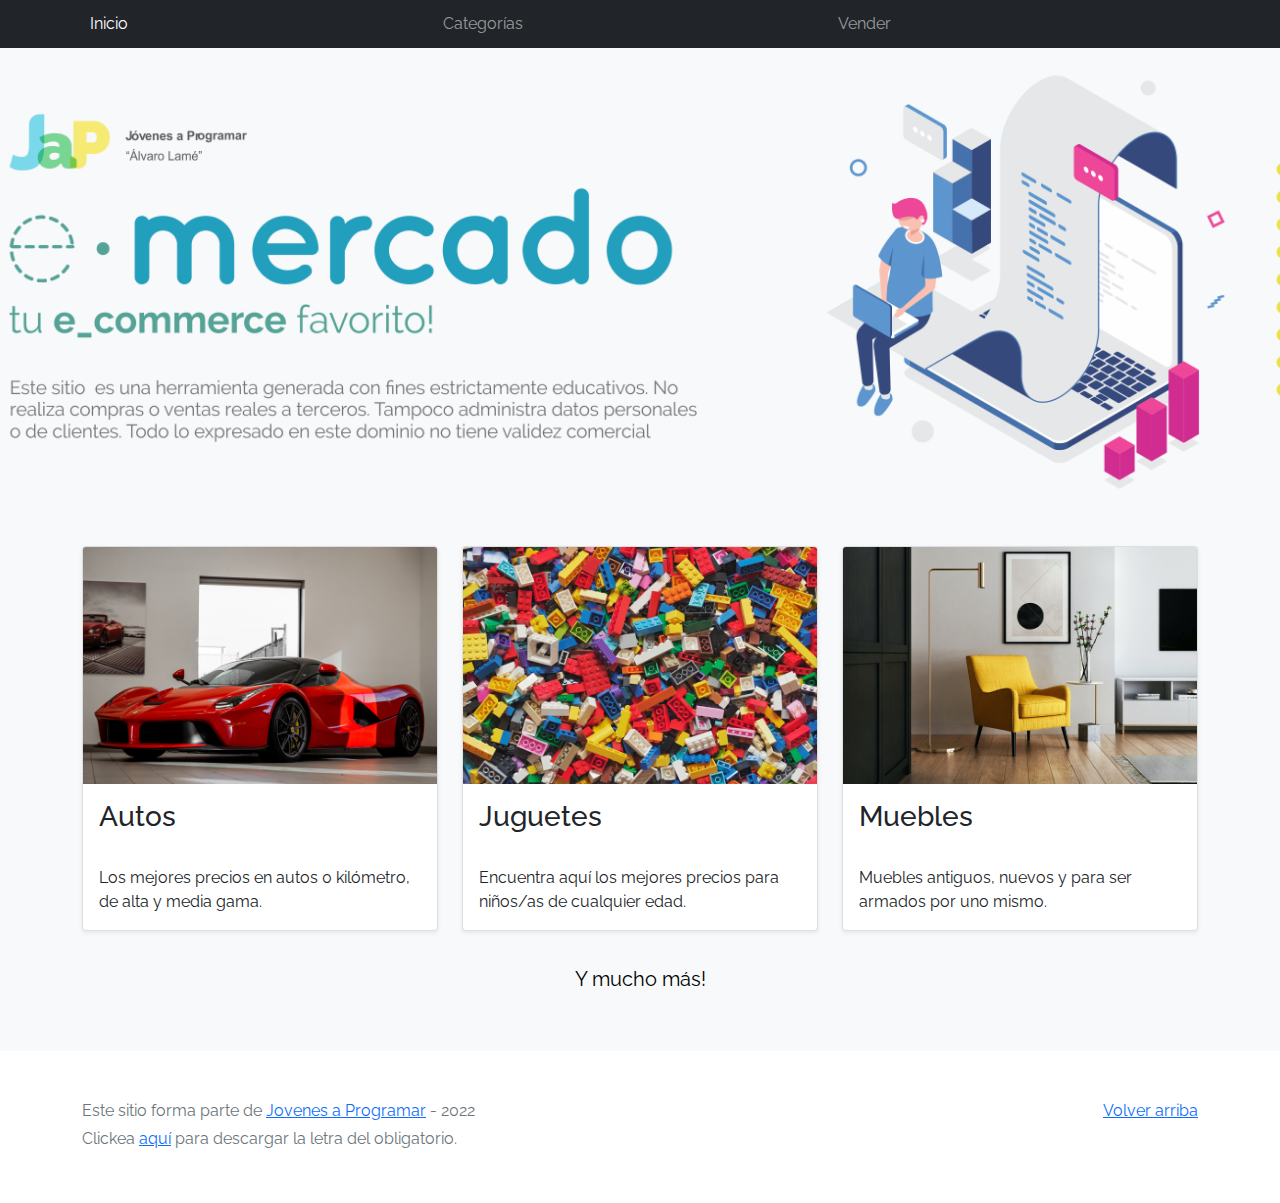
<file: index.html>
<!DOCTYPE html>
<html lang="es">

<head>
  <meta http-equiv="Content-Type" content="text/html; charset=UTF-8">
  <meta name="viewport" content="width=device-width, initial-scale=1, shrink-to-fit=no">
  <title>eMercado - Todo lo que busques está aquí</title>

  <link href="https://fonts.googleapis.com/css?family=Raleway:300,300i,400,400i,700,700i,900,900i" rel="stylesheet">
  <link href="css/bootstrap.min.css" rel="stylesheet">
  <link href="css/styles.css" rel="stylesheet">
</head>

<body>
  <nav class="navbar navbar-expand-lg navbar-dark bg-dark p-1">
    <div class="container">
      <button class="navbar-toggler" type="button" data-bs-toggle="collapse" data-bs-target="#navbarNav"
        aria-controls="navbarNav" aria-expanded="false" aria-label="Toggle navigation">
        <span class="navbar-toggler-icon"></span>
      </button>
      <div class="collapse navbar-collapse" id="navbarNav">
        <ul class="navbar-nav w-100 justify-content-between">
          <li class="nav-item">
            <a class="nav-link active" href="index.html">Inicio</a>
          </li>
          <li class="nav-item">
            <a class="nav-link" href="categories.html">Categorías</a>
          </li>
          <li class="nav-item">
            <a class="nav-link" href="sell.html">Vender</a>
          </li>
          <li class="nav-item">
          </li>
        </ul>
      </div>
    </div>
  </nav>
  <main>
    <div class="jumbotron text-center"></div>
    <div class="album py-5 bg-light">
      <div class="container">
        <div class="row">
          <div class="col-md-4">
            <div class="card mb-4 shadow-sm custom-card cursor-active" id="autos">
              <img class="bd-placeholder-img card-img-top" src="img/cars_index.jpg"
                alt="Imgagen representativa de la categoría 'Autos'">
              <h3 class="m-3">Autos</h3>
              <div class="card-body">
                <p class="card-text">Los mejores precios en autos 0 kilómetro, de alta y media gama.</p>
              </div>
            </div>
          </div>
          <div class="col-md-4">
            <div class="card mb-4 shadow-sm custom-card cursor-active" id="juguetes">
              <img class="bd-placeholder-img card-img-top" src="img/toys_index.jpg"
                alt="Imgagen representativa de la categoría 'Juguetes'">
              <h3 class="m-3">Juguetes</h3>
              <div class="card-body">
                <p class="card-text">Encuentra aquí los mejores precios para niños/as de cualquier edad.</p>
              </div>
            </div>
          </div>
          <div class="col-md-4">
            <div class="card mb-4 shadow-sm custom-card cursor-active" id="muebles">
              <img class="bd-placeholder-img card-img-top" src="img/furniture_index.jpg"
                alt="Imgagen representativa de la categoría 'Muebles'">
              <h3 class="m-3">Muebles</h3>
              <div class="card-body">
                <p class="card-text">Muebles antiguos, nuevos y para ser armados por uno mismo.</p>
              </div>
            </div>
          </div>
        </div>
        <div class="row">
          <a class="btn btn-light btn-lg btn-block" href="categories.html">Y mucho más!</a>
        </div>
      </div>
    </div>
  </main>
  <footer class="text-muted">
    <div class="container">
      <p class="float-end">
        <a href="#">Volver arriba</a>
      </p>
      <p>Este sitio forma parte de <a href="https://jovenesaprogramar.edu.uy/" target="_blank">Jovenes a Programar</a> -
        2022</p>
      <p>Clickea <a target="_blank" href="Letra.pdf">aquí</a> para descargar la letra del obligatorio.</p>
    </div>
  </footer>
  <script src="js/bootstrap.bundle.min.js"></script>
  <script src="js/index.js"></script>
  <script src="js/init.js"></script>
</body>

</html>
</file>
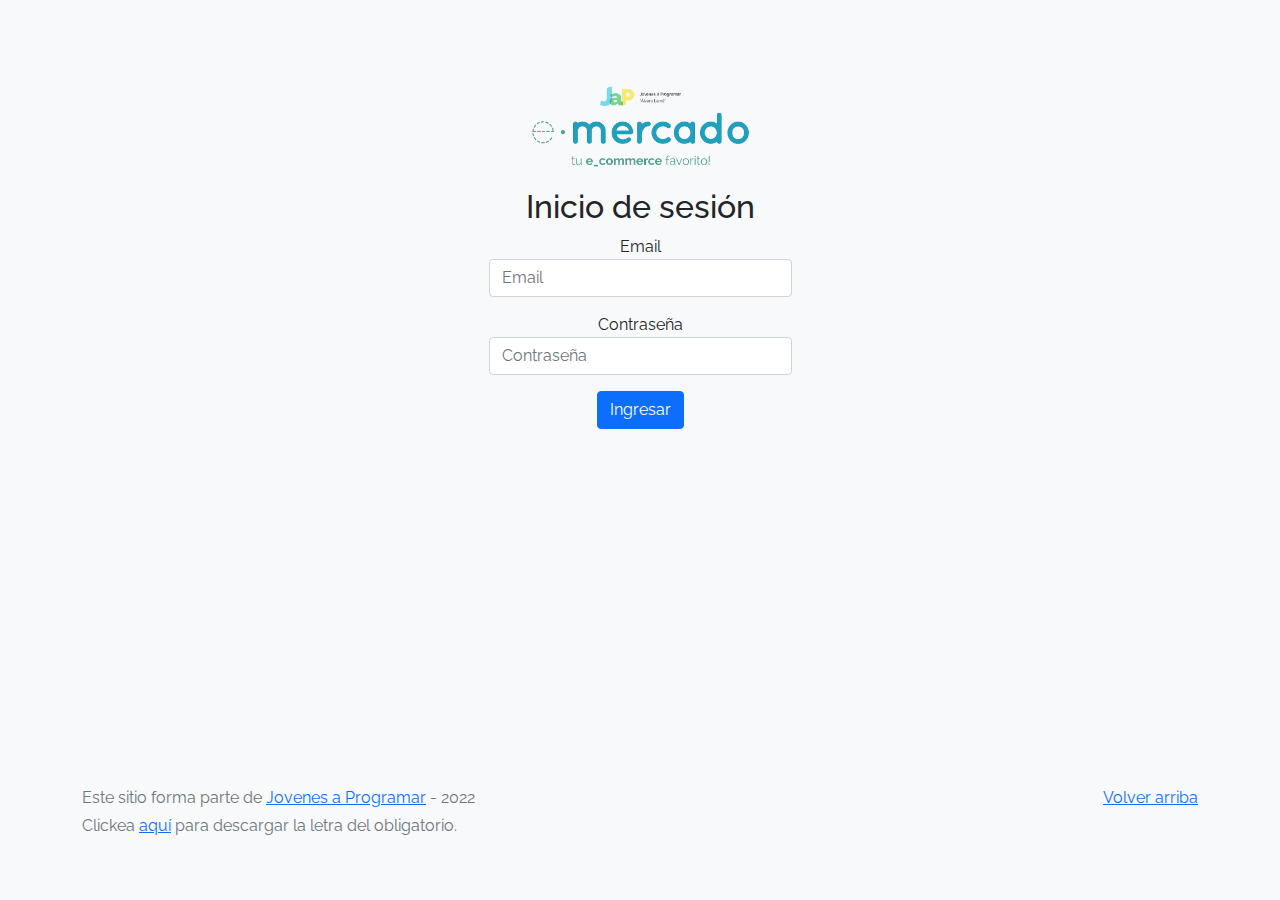
<file: cart.html>
<!DOCTYPE html>
<html lang="es">

<head>
  <meta http-equiv="Content-Type" content="text/html; charset=UTF-8">
  <meta name="viewport" content="width=device-width, initial-scale=1, shrink-to-fit=no">
  <title>eMercado - Todo lo que busques está aquí</title>
  <link href="https://fonts.googleapis.com/css?family=Raleway:300,300i,400,400i,700,700i,900,900i" rel="stylesheet">
  <link href="css/bootstrap.min.css" rel="stylesheet">
  <link href="css/font-awesome.min.css" rel="stylesheet">
  <script src="js/all.js"></script>
  <link href="css/styles.css" rel="stylesheet">
</head>

<body>
  <nav class="navbar navbar-expand-lg navbar-dark bg-dark p-1">
    <div class="container">
      <button class="navbar-toggler" type="button" data-bs-toggle="collapse" data-bs-target="#navbarNav"
        aria-controls="navbarNav" aria-expanded="false" aria-label="Toggle navigation">
        <span class="navbar-toggler-icon"></span>
      </button>
      <div class="collapse navbar-collapse" id="navbarNav">
        <ul class="navbar-nav w-100 justify-content-between">
          <li class="nav-item">
            <a class="nav-link" href="index.html">Inicio</a>
          </li>
          <li class="nav-item">
            <a class="nav-link" href="categories.html">Categorías</a>
          </li>
          <li class="nav-item">
            <a class="nav-link" href="sell.html">Vender</a>
          </li>
          <li class="nav-item">
          </li>
        </ul>
      </div>
    </div>
  </nav>
  <main>
    <div class="container d-flex justify-content-center">
      <h2 class="my-4">Carrito de Compras</h2>
    </div>
    <div class="container">
      <h4 class="my-3">Articulos a Comprar</h4>
      <div class="row d-none d-md-flex fw-bold border-bottom border-dark">
        <div class="col"></div>
        <div class="col">Nombre</div>
        <div class="col">Costo</div>
        <div class="col">Cantidad</div>
        <div class="col">Subtotal</div>
        <div class="col"></div>
      </div>
      <div id="cartContainer">
      </div>

      <form method="get" action="#" class="row g-3 needs-validation" id="form" novalidate>
        <div>
          <h5 class="my-4">Tipo de envío</h5>
          <div class="form-check">
            <input class="form-check-input" type="radio" name="shippingType" value="premium" id="premium-radio" checked required>
            <label class="form-check-label" for="premium-radio">
              Premium 2 a 5 días (15%)
            </label>
          </div>
          <div class="form-check">
            <input class="form-check-input" type="radio" name="shippingType" value="express" id="express-radio" required>
            <label class="form-check-label" for="express-radio">
              Express 5 a 8 días (7%)
            </label>
          </div>
          <div class="form-check">
            <input class="form-check-input" type="radio" name="shippingType" value="standard" id="standard-radio" required>
            <label class="form-check-label" for="standard-radio">
              Standard 12 a 15 días (5%)
            </label>
            <div class="invalid-feedback">Es necesario ingresar un tipo de envio</div>
          </div>
        </div>
        <div class="border-bottom">
          <h4>Dirección de envío</h4>
          <div class="mb-4">
            <div class="row">
              <div class="col col-md-6">
                <label for="street" class="form-label">Calle</label>
                <input type="text" class="form-control" name="street" id="street" required>
                <div class="invalid-feedback">Es necesario ingresara una calle</div>
              </div>
              <div class="col col-md-4">
                <label for="number-street" class="form-label">Número</label>
                <input type="text" class="form-control" name="numberStreet" id="number-street" required>
                <div class="invalid-feedback">Es necesario ingresara un número</div>
              </div>
            </div>
            <div class="row">
              <div class="col col-md-6 mt-2">
                <label for="corner-street" class="form-label">Esquina</label>
                <input type="text" class="form-control no-required" name="cornerStreet" id="corner-street">
              </div>
            </div>
          </div>
        </div>
        <div class="border-bottom">
          <h5>Costos</h5>
          <div>
            <div class="list-group-item">
              <div class="d-flex justify-content-between">
                <p class="m-0">Subtotal</p>
                <p class="m-0">USD <span id="all-subtotal"></span></p>
              </div>
              <p class="m-0">Costo unitario del producto por cantidad</p>
            </div>
            <div class="list-group-item">
              <div class="d-flex justify-content-between">
                <p class="m-0">Costo de envió</p>
                <p class="m-0">USD <span id="shipping-cost"></span></p>
              </div>
              <p class="m-0">Según el tipo de envió</p>
            </div>
            <div class="list-group-item mb-4">
              <div class="d-flex justify-content-between">
                <p class="m-0">Total ($)</p>
                <p class="m-0 fw-bold">USD <span id="total"></span></p>
              </div>
            </div>
          </div>
        </div>
        <div><input class="btn btn-primary w-100" type="submit" id="sendForm" value="Finalizar compra"></div>
      </form>

    </div>
  </main>
  <footer class="text-muted">
    <div class="container">
      <p class="float-end">
        <a href="#">Volver arriba</a>
      </p>
      <p>Este sitio forma parte de <a href="https://jovenesaprogramar.edu.uy/" target="_blank">Jovenes a Programar</a> -
        2022</p>
      <p>Clickea <a target="_blank" href="Letra.pdf">aquí</a> para descargar la letra del obligatorio.</p>
    </div>
  </footer>
  <div id="spinner-wrapper">
    <div class="lds-ring">
      <div></div>
      <div></div>
      <div></div>
      <div></div>
    </div>
  </div>
  <script src="js/bootstrap.bundle.min.js"></script>
  <script src="js/init.js"></script>
  <script src="js/cart.js"></script>
</body>

</html>
</file>
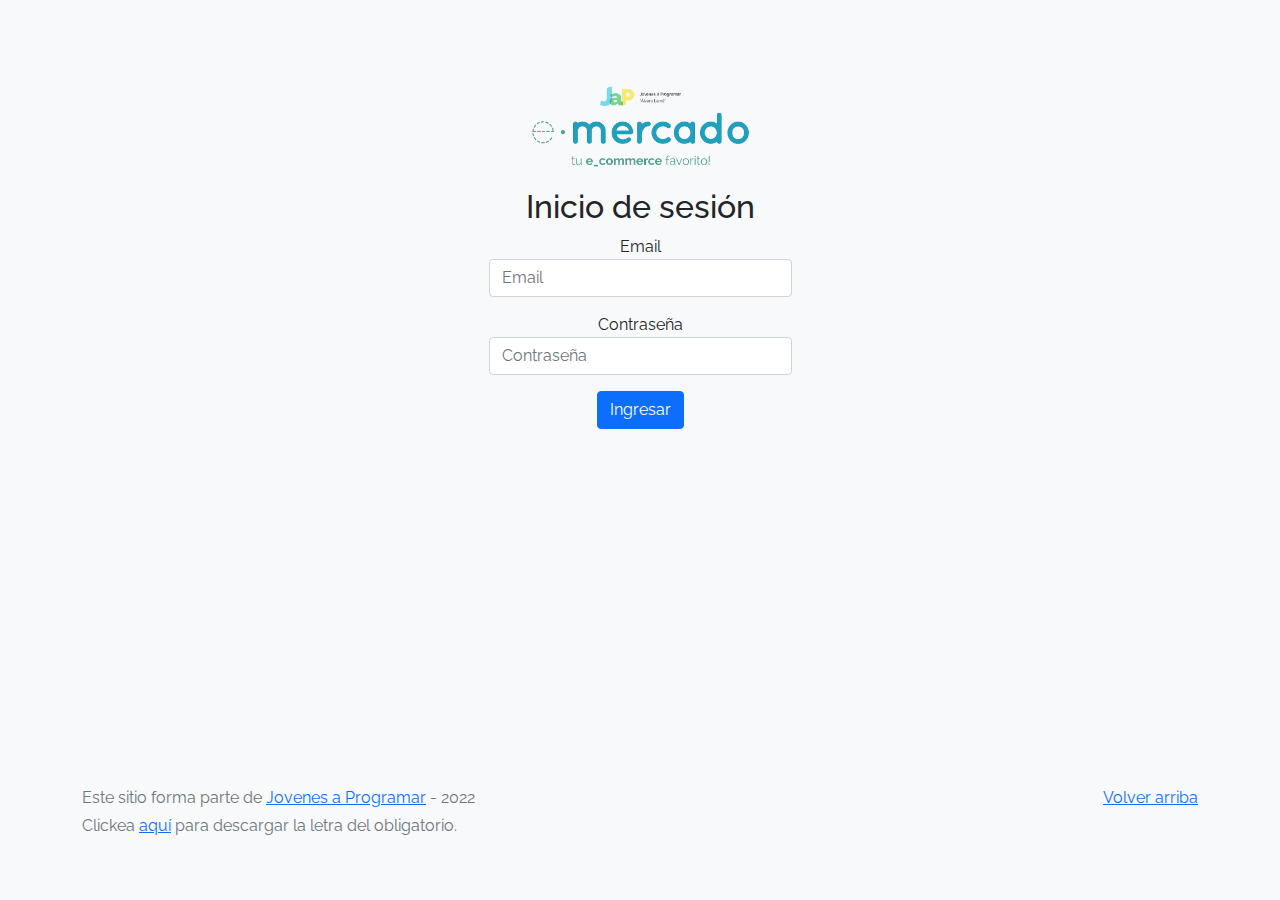
<file: categories.html>
<!DOCTYPE html>
<html lang="es">

<head>
  <meta http-equiv="Content-Type" content="text/html; charset=UTF-8">
  <meta name="viewport" content="width=device-width, initial-scale=1, shrink-to-fit=no">
  <title>eMercado - Todo lo que busques está aquí</title>

  <link href="https://fonts.googleapis.com/css?family=Raleway:300,300i,400,400i,700,700i,900,900i" rel="stylesheet">
  <link href="css/font-awesome.min.css" rel="stylesheet">
  <link href="css/bootstrap.min.css" rel="stylesheet">
  <script src="js/all.js"></script>
  <link href="css/styles.css" rel="stylesheet">
</head>

<body>
  <nav class="navbar navbar-expand-lg navbar-dark bg-dark p-1">
    <div class="container">
      <button class="navbar-toggler" type="button" data-bs-toggle="collapse" data-bs-target="#navbarNav"
        aria-controls="navbarNav" aria-expanded="false" aria-label="Toggle navigation">
        <span class="navbar-toggler-icon"></span>
      </button>
      <div class="collapse navbar-collapse" id="navbarNav">
        <ul class="navbar-nav w-100 justify-content-between">
          <li class="nav-item">
            <a class="nav-link" href="index.html">Inicio</a>
          </li>
          <li class="nav-item">
            <a class="nav-link active" href="categories.html">Categorías</a>
          </li>
          <li class="nav-item">
            <a class="nav-link" href="sell.html">Vender</a>
          </li>
          <li class="nav-item">
          </li>
        </ul>
      </div>
    </div>
  </nav>
  <main class="pb-5">
    <div class="text-center p-4">
      <h2>Categorías</h2>
      <p class="lead">Verás aquí todas las categorías del sitio.</p>
    </div>
    <div class="container">
      <div class="row">
        <div class="col text-end">
          <div class="btn-group btn-group-toggle mb-4" data-bs-toggle="buttons">
            <input type="radio" class="btn-check" name="options" id="sortAsc">
            <label class="btn btn-light" for="sortAsc">A-Z</label>
            <input type="radio" class="btn-check" name="options" id="sortDesc">
            <label class="btn btn-light" for="sortDesc">Z-A</label>
            <input type="radio" class="btn-check" name="options" id="sortByCount" checked>
            <label class="btn btn-light" for="sortByCount"><i class="fas fa-sort-amount-down mr-1"></i></label>
          </div>
        </div>
      </div>
      <div class="row">
        <div class="col-md-12 col-lg-6 offset-lg-6 mb-1 overflow-hidden container">
          <div class="row container p-0 m-0">
            <div class="col">
              <p class="font-weight-normal text-end my-2">Cant.</p>
            </div>
            <div class="col">
              <input class="form-control" type="number" placeholder="min." id="rangeFilterCountMin">
            </div>
            <div class="col">
              <input class="form-control" type="number" placeholder="máx." id="rangeFilterCountMax">
            </div>
            <div class="col-12 col-sm-auto d-flex my-1 my-sm-0 justify-content-end justify-content-sm-start p-0">
              <div class="btn-group" role="group">
                <button class="btn btn-light btn-block" id="rangeFilterCount">Filtrar</button>
                <button class="btn btn-link btn-sm" id="clearRangeFilter">Limpiar</button>
              </div>
            </div>
          </div>
        </div>
      </div>
      <div class="row">
        <div class="list-group" id="cat-list-container">
        </div>
      </div>
    </div>
  </main>
  <footer class="text-muted">
    <div class="container">
      <p class="float-end">
        <a href="#">Volver arriba</a>
      </p>
      <p>Este sitio forma parte de <a href="https://jovenesaprogramar.edu.uy/" target="_blank">Jovenes a Programar</a> -
        2022</p>
      <p>Clickea <a target="_blank" href="Letra.pdf">aquí</a> para descargar la letra del obligatorio.</p>
    </div>
  </footer>
  <div id="spinner-wrapper">
    <div class="lds-ring">
      <div></div>
      <div></div>
      <div></div>
      <div></div>
    </div>
  </div>
  <script src="js/bootstrap.bundle.min.js"></script>
  <script src="js/init.js"></script>
  <script src="js/categories.js"></script>
</body>

</html>
</file>
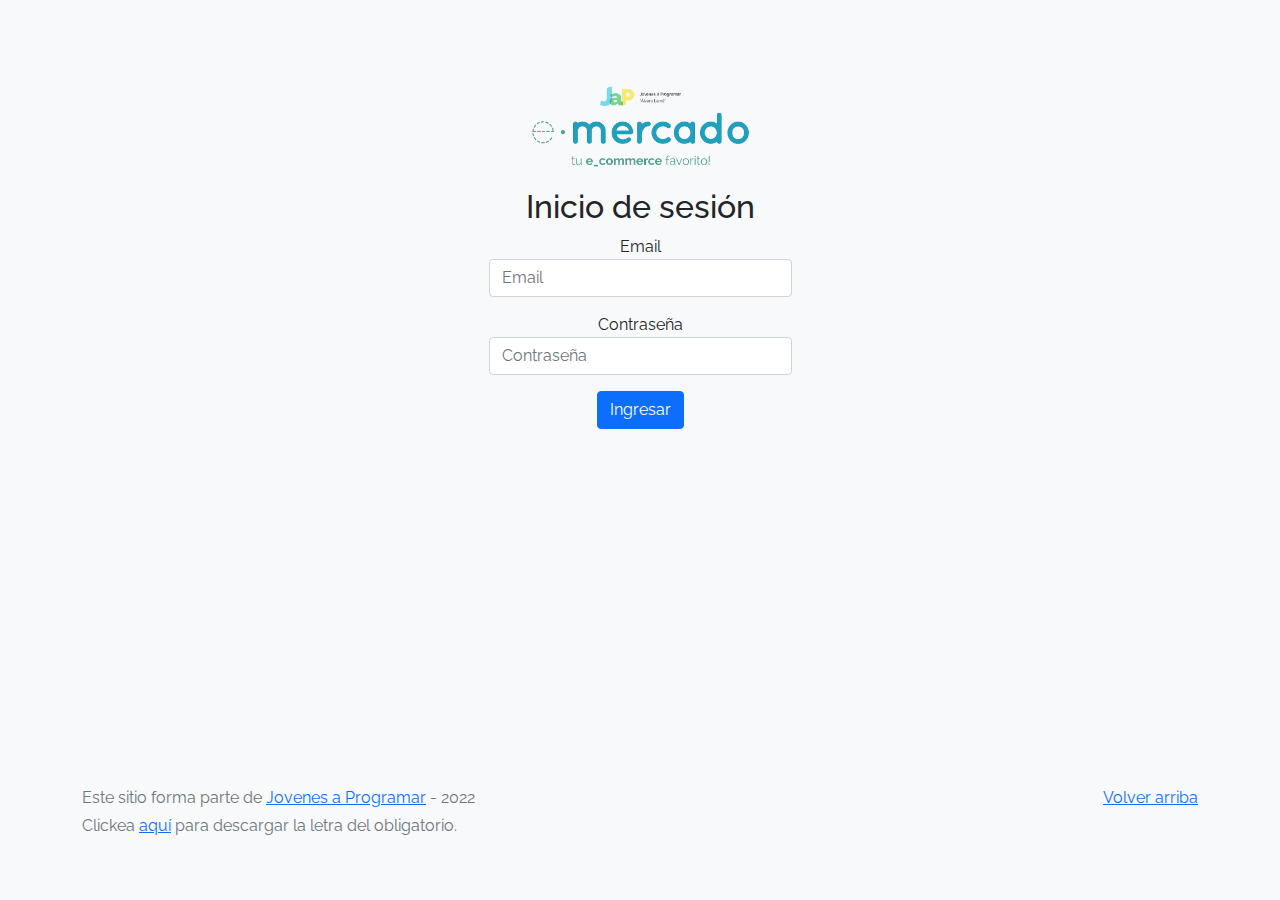
<file: login.html>
<!DOCTYPE html>
<html lang="es">

<head>
  <meta http-equiv="Content-Type" content="text/html; charset=UTF-8">
  <meta name="viewport" content="width=device-width, initial-scale=1, shrink-to-fit=no">
  <title>eMercado - Todo lo que busques está aquí</title>

  <meta name="google-signin-client_id" content="499416396151-rnib1e72la64db94qukllt4qrkr6a17o.apps.googleusercontent.com">
  <link href="https://fonts.googleapis.com/css?family=Raleway:300,300i,400,400i,700,700i,900,900i" rel="stylesheet">
  <link href="css/bootstrap.min.css" rel="stylesheet">
  <link href="css/styles.css" rel="stylesheet">
  <style>
    body {
      background-color: rgb(248, 249, 250);
    }
  </style>
</head>

<body>
  <main class="mt-5">
    <div class="container d-flex justify-content-center">
      <div class="col col-sm-6 col-md-5 col-lg-3 m-4">
        <div class="row">
          <img class="bd-placeholder-img card-img-top" src="img/login.png">
        </div>
        <div class="row">
          <h2 class="text-center">Inicio de sesión</h2>
        </div>
        <div class="row mb-3">
          <label for="userEmail" class="form-label text-center m-0">Email</label>
          <input type="email" id="userEmail" class="form-control mt-0" placeholder="Email">
          <div class="invalid-feedback text-center">
            Ingresa tu email
          </div>
        </div>
        <div class="row mb-3">
          <label for="userPass" class="form-label text-center m-0">Contraseña</label>
          <input type="password" id="userPass" class="form-control mt-0" placeholder="Contraseña">
          <div class="invalid-feedback text-center">
            Ingresa tu contraseña
          </div>
        </div>
        <div class="row justify-content-center">
          <div class="col-auto">
            <button type="button" id="loginBtn" class="btn btn-primary">Ingresar</button>
          </div>
        </div>
        <div class="row justify-content-center">
          <div class="col-auto">
            <br>
            <div class="g-signin2" data-onsuccess="onSignIn"></div>
          </div>
        </div>
      </div>
    </div>
  </main>
  <footer class="text-muted">
    <div class="container">
      <p class="float-end">
        <a href="#">Volver arriba</a>
      </p>
      <p>Este sitio forma parte de <a href="https://jovenesaprogramar.edu.uy/" target="_blank">Jovenes a Programar</a> -
        2022</p>
      <p>Clickea <a target="_blank" href="Letra.pdf">aquí</a> para descargar la letra del obligatorio.</p>
    </div>
  </footer>
  <script src="https://apis.google.com/js/platform.js" async defer></script>
  <script src="js/login.js"></script>
</body>

</html>
</file>
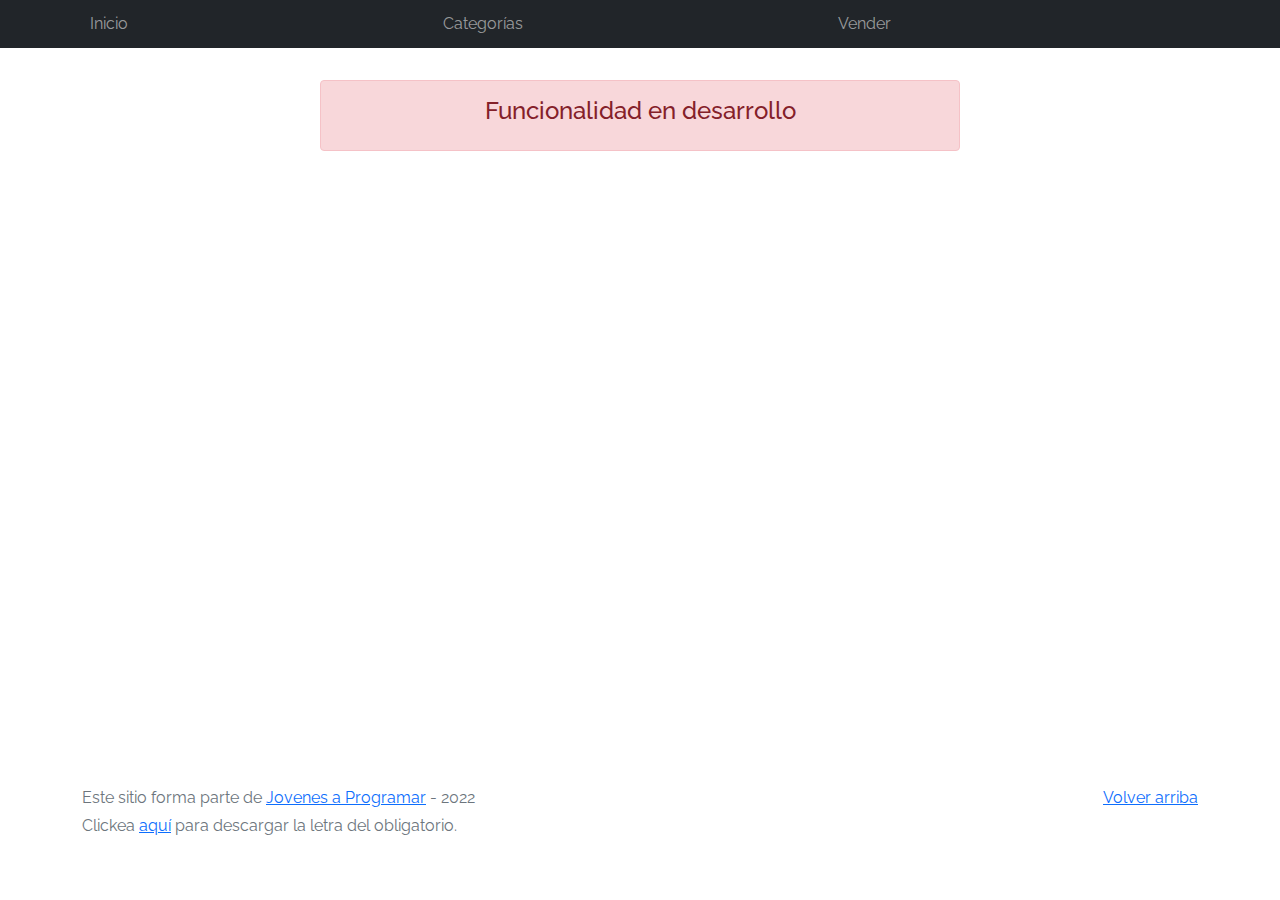
<file: my-profile.html>
<!DOCTYPE html>
<html lang="es">

<head>
  <meta http-equiv="Content-Type" content="text/html; charset=UTF-8">
  <meta name="viewport" content="width=device-width, initial-scale=1, shrink-to-fit=no">
  <title>eMercado - Todo lo que busques está aquí</title>
  <link href="https://fonts.googleapis.com/css?family=Raleway:300,300i,400,400i,700,700i,900,900i" rel="stylesheet">
  <link href="css/bootstrap.min.css" rel="stylesheet">
  <link href="css/styles.css" rel="stylesheet">
  <style>
    .bd-placeholder-img {
      font-size: 1.125rem;
      text-anchor: middle;
      -webkit-user-select: none;
      -moz-user-select: none;
      -ms-user-select: none;
      user-select: none;
    }

    @media (min-width: 768px) {
      .bd-placeholder-img-lg {
        font-size: 3.5rem;
      }
    }
  </style>
</head>

<body>
  <nav class="navbar navbar-expand-lg navbar-dark bg-dark p-1">
    <div class="container">
      <button class="navbar-toggler" type="button" data-bs-toggle="collapse" data-bs-target="#navbarNav"
        aria-controls="navbarNav" aria-expanded="false" aria-label="Toggle navigation">
        <span class="navbar-toggler-icon"></span>
      </button>
      <div class="collapse navbar-collapse" id="navbarNav">
        <ul class="navbar-nav w-100 justify-content-between">
          <li class="nav-item">
            <a class="nav-link" href="index.html">Inicio</a>
          </li>
          <li class="nav-item">
            <a class="nav-link" href="categories.html">Categorías</a>
          </li>
          <li class="nav-item">
            <a class="nav-link" href="sell.html">Vender</a>
          </li>
          <li class="nav-item">
          </li>
        </ul>
      </div>
    </div>
  </nav>
  <main>
    <div class="container">
      <div class="alert alert-danger text-center" role="alert">
        <h4 class="alert-heading">Funcionalidad en desarrollo</h4>
      </div>
    </div>
  </main>
  <footer class="text-muted">
    <div class="container">
      <p class="float-end">
        <a href="#">Volver arriba</a>
      </p>
      <p>Este sitio forma parte de <a href="https://jovenesaprogramar.edu.uy/" target="_blank">Jovenes a Programar</a> -
        2022</p>
      <p>Clickea <a target="_blank" href="Letra.pdf">aquí</a> para descargar la letra del obligatorio.</p>
    </div>
  </footer>
  <script src="js/bootstrap.bundle.min.js"></script>
  <script src="js/init.js"></script>
  <script src="js/my-profile.js"></script>
</body>

</html>
</file>
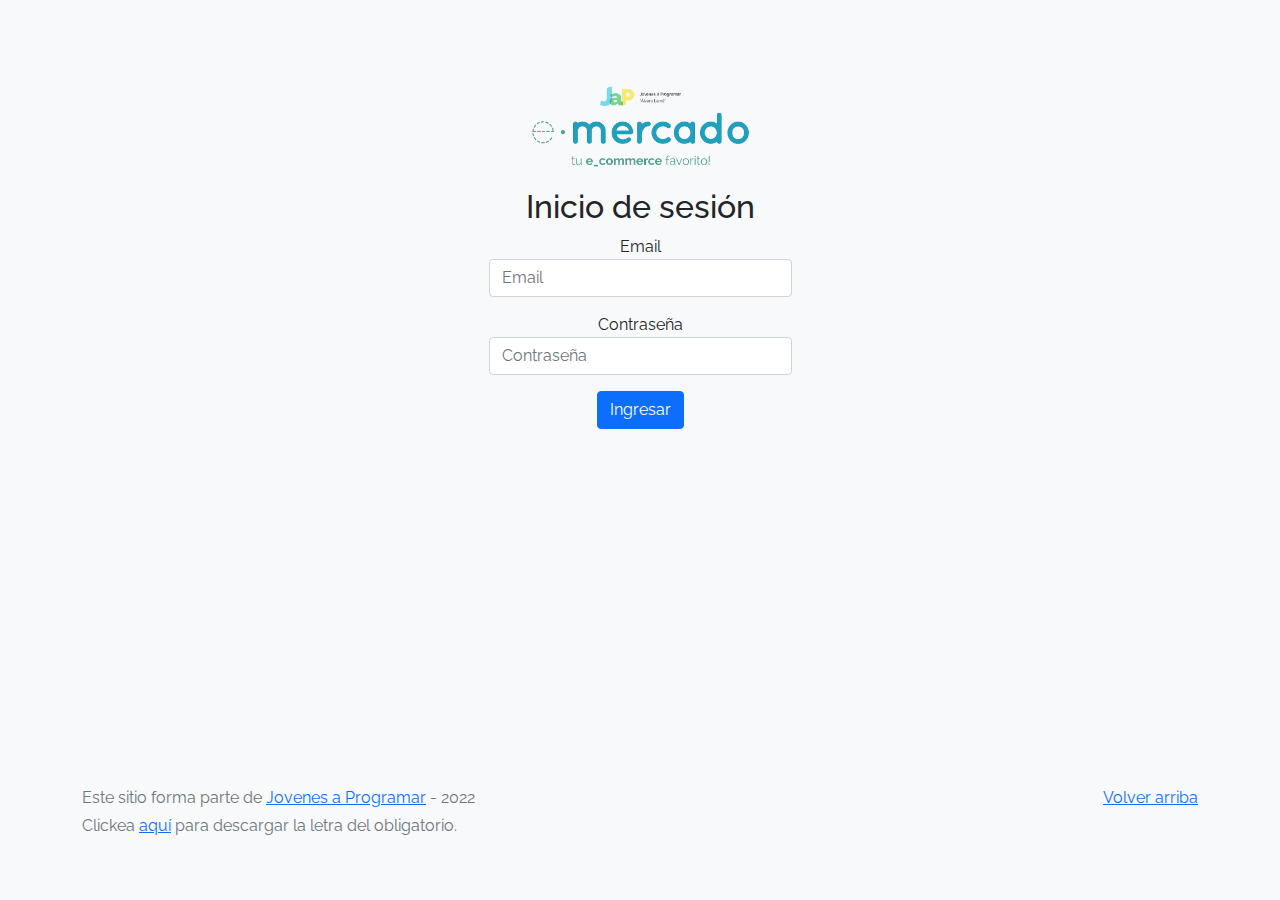
<file: product-info.html>
<!DOCTYPE html>
<html lang="es">

<head>
  <meta http-equiv="Content-Type" content="text/html; charset=UTF-8">
  <meta name="viewport" content="width=device-width, initial-scale=1, shrink-to-fit=no">
  <title>eMercado - Todo lo que busques está aquí</title>

  <link href="https://fonts.googleapis.com/css?family=Raleway:300,300i,400,400i,700,700i,900,900i" rel="stylesheet">
  <link href="css/font-awesome.min.css" rel="stylesheet">
  <link href="css/bootstrap.min.css" rel="stylesheet">
  <link href="css/styles.css" rel="stylesheet">
  <script src="js/all.js"></script>
  <script>
    if (localStorage.getItem("productID") === null) { window.location = "products.html" }
  </script>
</head>

<body>
  <nav class="navbar navbar-expand-lg navbar-dark bg-dark p-1">
    <div class="container">
      <button class="navbar-toggler" type="button" data-bs-toggle="collapse" data-bs-target="#navbarNav"
        aria-controls="navbarNav" aria-expanded="false" aria-label="Toggle navigation">
        <span class="navbar-toggler-icon"></span>
      </button>
      <div class="collapse navbar-collapse" id="navbarNav">
        <ul class="navbar-nav w-100 justify-content-between">
          <li class="nav-item">
            <a class="nav-link" href="index.html">Inicio</a>
          </li>
          <li class="nav-item">
            <a class="nav-link" href="categories.html">Categorías</a>
          </li>
          <li class="nav-item">
            <a class="nav-link" href="sell.html">Vender</a>
          </li>
          <li class="nav-item">
          </li>
        </ul>
      </div>
    </div>
  </nav>
  <main class="pb-5">
    <div class="container pb-4 border-bottom" id="product-container"></div>
    <div class="container">
      <div class="p-4 ps-0 pe-0 pb-0">
        <h5>Comentarios</h5>
      </div>
      <div class="row ms-1 me-sm-1" id="comments-container">
      </div>
      <div class="row ms-1 me-sm-1">
        <h5 class="pt-4 ps-0 pe-0 m-0">Comentar</h5>
        <div class="col-12">
          <label class="d-block pt-2 pb-2" for="userComment">Tu opinión:</label>
          <textarea name="userCommentName" id="userComment"></textarea>
        </div>
        <div class="col border-bottom pb-4">
          <label class="d-block pt-2 pb-2" for="userComment">Tu puntuación:</label>
          <select class="p-1 pe-5" name="userScoreName" id="userScore">
            <option value="1">1</option>
            <option value="2">2</option>
            <option value="3">3</option>
            <option value="4">4</option>
            <option value="5">5</option>
          </select>
          <button class="d-block btn btn-primary mt-2" id="postComment">Enviar</button>
        </div>
        <div class="row">
          <div class="col p-4 ps-0 pe-0 pb-0">
            <h5>Productos Relacionados</h5>
          </div>
        </div>
        <div class="row" id="relatedProducts">
        </div>
      </div>
    </div>
  </main>
  <footer class="text-muted">
    <div class="container">
      <p class="float-end">
        <a href="#">Volver arriba</a>
      </p>
      <p>Este sitio forma parte de <a href="https://jovenesaprogramar.edu.uy/" target="_blank">Jovenes a Programar</a> -
        2022</p>
      <p>Clickea <a target="_blank" href="Letra.pdf">aquí</a> para descargar la letra del obligatorio.</p>
    </div>
  </footer>
  <div id="spinner-wrapper">
    <div class="lds-ring">
      <div></div>
      <div></div>
      <div></div>
      <div></div>
    </div>
  </div>
  <script src="js/bootstrap.bundle.min.js"></script>
  <script src="js/init.js"></script>
  <script src="js/product-info.js"></script>
</body>

</html>
</file>
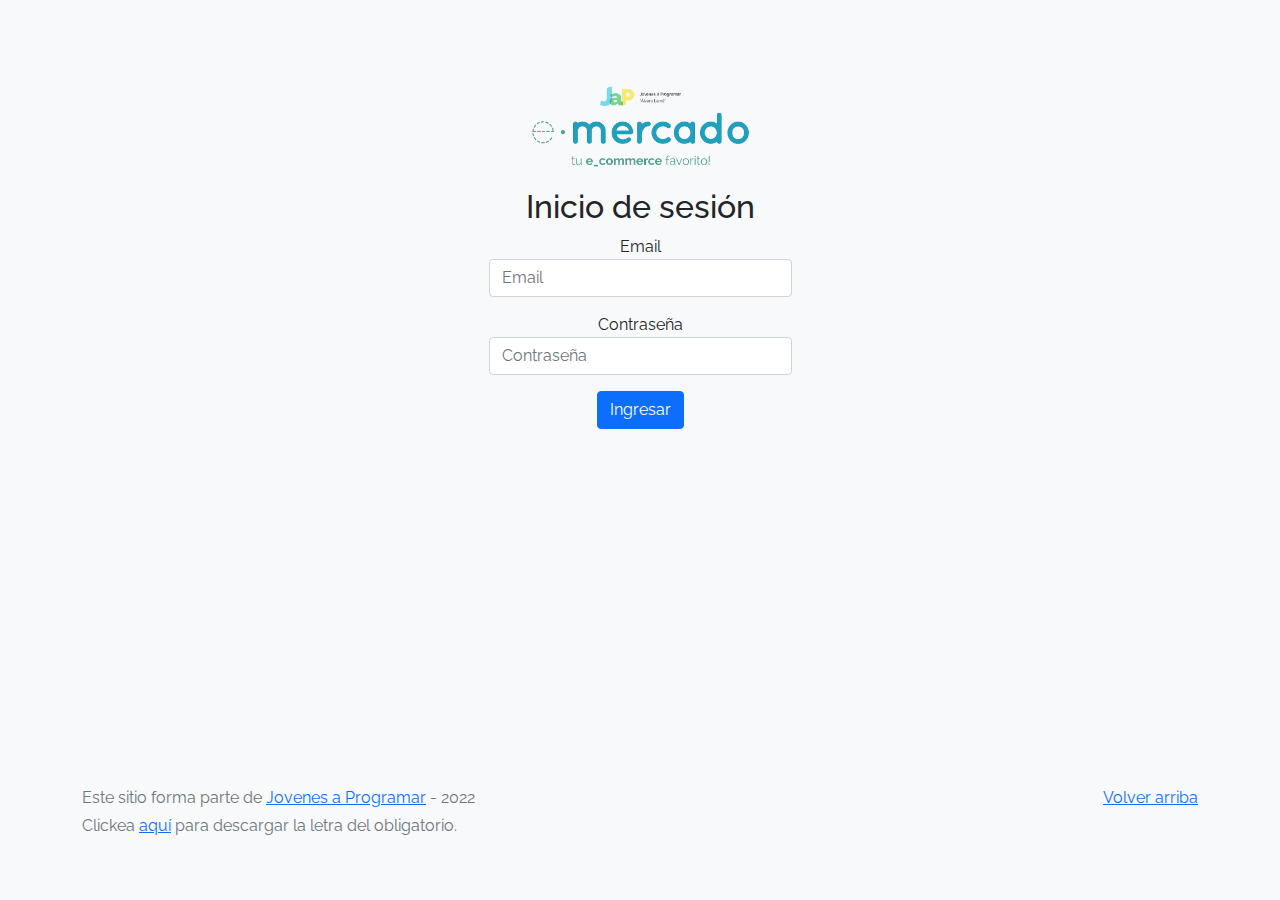
<file: products.html>
<!DOCTYPE html>
<html lang="es">

<head>
  <meta http-equiv="Content-Type" content="text/html; charset=UTF-8">
  <meta name="viewport" content="width=device-width, initial-scale=1, shrink-to-fit=no">
  <title>eMercado - Todo lo que busques está aquí</title>

  <link href="https://fonts.googleapis.com/css?family=Raleway:300,300i,400,400i,700,700i,900,900i" rel="stylesheet">
  <link href="css/font-awesome.min.css" rel="stylesheet">
  <link href="css/bootstrap.min.css" rel="stylesheet">
  <script src="js/all.js"></script>
  <script>
    if (localStorage.getItem("catID") === null) { window.location = "categories.html" }
  </script>
  <link href="css/styles.css" rel="stylesheet">
</head>

<body>
  <nav class="navbar navbar-expand-lg navbar-dark bg-dark p-1">
    <div class="container">
      <button class="navbar-toggler" type="button" data-bs-toggle="collapse" data-bs-target="#navbarNav"
        aria-controls="navbarNav" aria-expanded="false" aria-label="Toggle navigation">
        <span class="navbar-toggler-icon"></span>
      </button>
      <div class="collapse navbar-collapse" id="navbarNav">
        <ul class="navbar-nav w-100 justify-content-between">
          <li class="nav-item">
            <a class="nav-link" href="index.html">Inicio</a>
          </li>
          <li class="nav-item">
            <a class="nav-link" href="categories.html">Categorías</a>
          </li>
          <li class="nav-item">
            <a class="nav-link" href="sell.html">Vender</a>
          </li>
          <li class="nav-item">
          </li>
        </ul>
      </div>
    </div>
  </nav>
  <main class="pb-5 container">
    <div class="container">
      <div class="text-center p-4">
        <h2>Productos</h2>
        <p class="lead"></p>
      </div>
    </div>
    <div class="container">
      <div class="row">
        <div class="col text-end">
          <div class="btn-group btn-group-toggle mb-4" data-bs-toggle="buttons">
            <input type="radio" class="btn-check" name="options" id="sortExpensive">
            <label class="btn btn-light" for="sortExpensive"><i class="fas fa-sort-amount-down mr-1"></i>$</label>

            <input type="radio" class="btn-check" name="options" id="sortCheap">
            <label class="btn btn-light" for="sortCheap"><i class="fas fa-sort-amount-up mr-1"></i>$</label>

            <input type="radio" class="btn-check" name="options" id="sortRelevance" checked>
            <label class="btn btn-light" for="sortRelevance"><i class="fas fa-sort-amount-down mr-1"></i>Rel.</label>
          </div>
        </div>
      </div>
      
      <div class="row">

        <div class="col-sm-6 offset-sm-6 offset-md-8 col-md-4 col-lg-3 offset-lg-9 mb-1 container">
          <div class="input-group mb-4">
            <input type="search" id="userSearch" class="form-control" placeholder="Buscar...">
         </div>
        </div>

      </div>

      <div class="row">
        <div class="col-lg-6 offset-lg-6 col-md-12 overflow-hidden mb-1 container">
          <div class="row container p-0 m-0">
            <div class="col">
              <p class="font-weight-normal text-end my-2">Precio</p>
            </div>
            <div class="col">
              <input class="form-control" type="number" placeholder="min." id="rangeFilterCountMin">
            </div>
            <div class="col">
              <input class="form-control" type="number" placeholder="máx." id="rangeFilterCountMax">
            </div>
            <div class="col-12 col-sm-auto d-flex my-1 my-sm-0 justify-content-end justify-content-sm-start p-0">
              <div class="btn-group" role="group">
                <button class="btn btn-light btn-block" id="rangeFilterCount">Filtrar</button>
                <button class="btn btn-link btn-sm" id="clearRangeFilter">Limpiar</button>
              </div>
            </div>
          </div>
        </div>
      </div>
      <div class="row">
        <div class="list-group" id="product-list-container">
        </div>
      </div>
    </div>
  </main>
  <footer class="text-muted">
    <div class="container">
      <p class="float-end">
        <a href="#">Volver arriba</a>
      </p>
      <p>Este sitio forma parte de <a href="https://jovenesaprogramar.edu.uy/" target="_blank">Jovenes a Programar</a> -
        2022</p>
      <p>Clickea <a target="_blank" href="Letra.pdf">aquí</a> para descargar la letra del obligatorio.</p>
    </div>
  </footer>
  <div id="spinner-wrapper">
    <div class="lds-ring">
      <div></div>
      <div></div>
      <div></div>
      <div></div>
    </div>
  </div>
  <script src="js/bootstrap.bundle.min.js"></script>
  <script src="js/init.js"></script>
  <script src="js/products.js"></script>
</body>

</html>
</file>
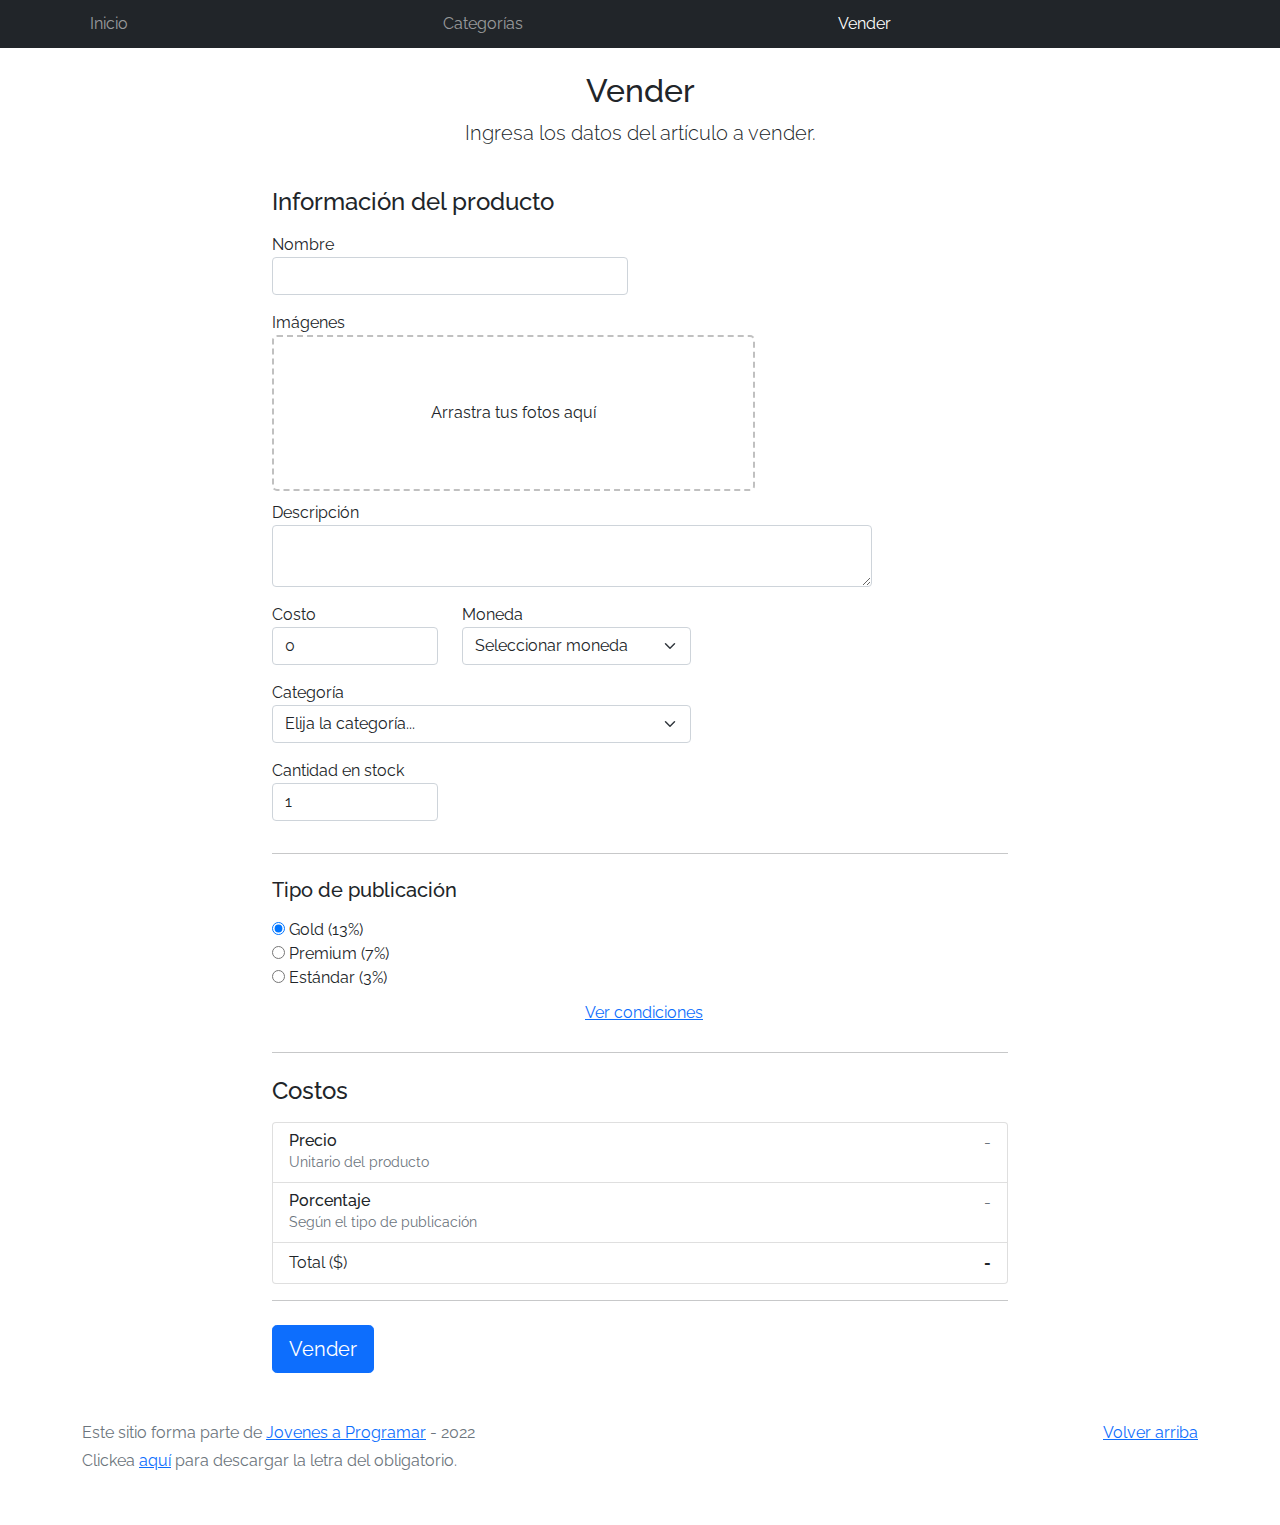
<file: sell.html>
<!DOCTYPE html>
<html lang="es">

<head>
  <meta http-equiv="Content-Type" content="text/html; charset=UTF-8">
  <meta name="viewport" content="width=device-width, initial-scale=1, shrink-to-fit=no">
  <title>eMercado - Todo lo que busques está aquí</title>
  <link href="https://fonts.googleapis.com/css?family=Raleway:300,300i,400,400i,700,700i,900,900i" rel="stylesheet">
  <link href="css/bootstrap.min.css" rel="stylesheet">
  <link href="css/dropzone.css" rel="stylesheet">
  <link href="css/styles.css" rel="stylesheet">
</head>

<body>
  <nav class="navbar navbar-expand-lg navbar-dark bg-dark p-1">
    <div class="container">
      <button class="navbar-toggler" type="button" data-bs-toggle="collapse" data-bs-target="#navbarNav"
        aria-controls="navbarNav" aria-expanded="false" aria-label="Toggle navigation">
        <span class="navbar-toggler-icon"></span>
      </button>
      <div class="collapse navbar-collapse" id="navbarNav">
        <ul class="navbar-nav w-100 justify-content-between">
          <li class="nav-item">
            <a class="nav-link" href="index.html">Inicio</a>
          </li>
          <li class="nav-item">
            <a class="nav-link" href="categories.html">Categorías</a>
          </li>
          <li class="nav-item">
            <a class="nav-link active" href="sell.html">Vender</a>
          </li>
          <li class="nav-item">
          </li>
        </ul>
      </div>
    </div>
  </nav>
  <div class="container">
    <div class="text-center p-4">
      <h2>Vender</h2>
      <p class="lead">Ingresa los datos del artículo a vender.</p>
    </div>
    <div class="row justify-content-md-center">
      <div class="col-md-8 order-md-1">
        <h4 class="mb-3">Información del producto</h4>
        <form class="needs-validation" id="sell-info">
          <div class="row">
            <div class="col-md-6 mb-3">
              <label for="productName">Nombre</label>
              <input type="text" class="form-control" id="productName" value="" name="productName">
              <div class="invalid-feedback">
                Ingresa un nombre
              </div>
            </div>
          </div>
          <div class="row">
            <div class="col-md-8 order-md-1">
              <label>Imágenes</label>
              <div class="needsclick dz-clickable" id="file-upload">
                <div class="dz-message needsclick">
                  Arrastra tus fotos aquí<br>
                </div>
              </div>
            </div>
          </div>
          <div class="row">
            <div class="col-md-12 mb-3">
              <label for="productDescription">Descripción</label>
              <textarea name="productDescription" class="form-control" id="productDescription"></textarea>
            </div>
          </div>
          <div class="row">
            <div class="col-md-3 mb-3">
              <label for="productCostInput">Costo</label>
              <input type="number" name="productCostInput" class="form-control" id="productCostInput" placeholder="" required="" value="0"
                min="0">
              <div class="invalid-feedback">
                El costo debe ser mayor que 0.
              </div>
            </div>
            <div class="col-md-4 mb-3">
              <label for="productCurrency">Moneda</label>
              <select name="productCurrency" class="form-select custom-select d-block w-100" id="productCurrency" required>
                <option value="" hidden selected>Seleccionar moneda</option>
                <option>Pesos Uruguayos (UYU)</option>
                <option>Dólares (USD)</option>
              </select>
              <div class="invalid-feedback">
                Ingresa una categoría válida.
              </div>
            </div>
          </div>
          <div class="row">
            <div class="col-md-7 mb-3">
              <label for="productCategory">Categoría</label>
              <select name="productCategory" class="custom-select form-select d-block w-100" id="productCategory">
                <option value="">Elija la categoría...</option>
                <option>Autos</option>
                <option>Juguetes</option>
                <option>Muebles</option>
                <option>Herramientas</option>
                <option>Computadoras</option>
                <option>Vestimenta</option>
              </select>
              <div class="invalid-feedback">
                Por favor ingresa una categoría válida.
              </div>
            </div>
          </div>
          <div class="row">
            <div class="col-md-3 mb-3">
              <label for="productCountInput">Cantidad en stock</label>
              <input type="number" name="productCountInput" class="form-control" id="productCountInput"  required value="1"
                min="0">
              <div class="invalid-feedback">
                La cantidad es requerida.
              </div>
            </div>
          </div>
          <hr class="mb-4">
          <h5 class="mb-3">Tipo de publicación</h5>
          <div class="d-block my-3">
            <div class="custom-control custom-radio">
              <input id="goldradio" name="publicationType" type="radio" class="custom-control-input" checked=""
                required="">
              <label class="custom-control-label" for="goldradio">Gold (13%)</label>
            </div>
            <div class="custom-control custom-radio">
              <input id="premiumradio" name="publicationType" type="radio" class="custom-control-input" required="">
              <label class="custom-control-label" for="premiumradio">Premium (7%)</label>
            </div>
            <div class="custom-control custom-radio">
              <input id="standardradio" name="publicationType" type="radio" class="custom-control-input" required="">
              <label class="custom-control-label" for="standardradio">Estándar (3%)</label>
            </div>
            <div class="row">
              <button type="button" class="m-1 btn btn-link" data-bs-toggle="modal"
                data-bs-target="#contidionsModal">Ver
                condiciones</button>
            </div>
          </div>
          <hr class="mb-4">
          <h4 class="mb-3">Costos</h4>
          <ul class="list-group mb-3">
            <li class="list-group-item d-flex justify-content-between lh-condensed">
              <div>
                <h6 class="my-0">Precio</h6>
                <small class="text-muted">Unitario del producto</small>
              </div>
              <span class="text-muted" id="productCostText">-</span>
            </li>
            <li class="list-group-item d-flex justify-content-between lh-condensed">
              <div>
                <h6 class="my-0">Porcentaje</h6>
                <small class="text-muted">Según el tipo de publicación</small>
              </div>
              <span class="text-muted" id="comissionText">-</span>
            </li>
            <li class="list-group-item d-flex justify-content-between">
              <span>Total ($)</span>
              <strong id="totalCostText">-</strong>
            </li>
          </ul>
          <hr class="mb-4">
          <button class="btn btn-primary btn-lg" type="submit">Vender</button>
        </form>
      </div>
    </div>
  </div>
  <footer class="text-muted">
    <div class="container">
      <p class="float-end">
        <a href="#">Volver arriba</a>
      </p>
      <p>Este sitio forma parte de <a href="https://jovenesaprogramar.edu.uy/" target="_blank">Jovenes a Programar</a> -
        2022</p>
      <p>Clickea <a target="_blank" href="Letra.pdf">aquí</a> para descargar la letra del obligatorio.</p>
    </div>
  </footer>

  <div class="alert alert-primary-dismissible fade" id="alertResult" role="alert">
    <span id="resultSpan"></span>
  </div>

  <div class="modal fade" tabindex="-1" role="dialog" id="contidionsModal">
    <div class="modal-dialog" role="document">
      <div class="modal-content">
        <div class="modal-header">
          <h5 class="modal-title">Condiciones de publicación</h5>
        </div>
        <div class="modal-body">
          <div class="container">
            <div class="row">
              <h5 class="text-warning">Gold (13%)</h5>
              <p class="muted text-justify">Tu producto se verá de forma promocionada en portada, además de las
                condiciones de Premium y Estándar.</p>
            </div>
            <hr>
            <div class="row">
              <h5 class="text-primary">Premium (7%)</h5>
              <p class="muted text-justify">Se mostrará el producto en los primeros lugares de resultados de búsqueda,
                así cómo cuando se ingrese a la categoría que pertenezca.</p>
            </div>
            <hr>
            <div class="row">
              <h5 class="text-secondary">Estándar (3%)</h5>
              <p class="muted text-justify">El producto se listará en la categoría correspondiente, así como en los
                resultados de búsquedas que coincidan con las palabras claves en el nombre.</p>
            </div>
          </div>
        </div>
        <div class="modal-footer">
          <button type="button" class="btn btn-primary" data-bs-dismiss="modal">Cerrar</button>
        </div>
      </div>
    </div>
  </div>
  <div id="spinner-wrapper">
    <div class="lds-ring">
      <div></div>
      <div></div>
      <div></div>
      <div></div>
    </div>
  </div>
  <script src="js/bootstrap.bundle.min.js"></script>
  <script src="js/dropzone.js"></script>
  <script src="js/init.js"></script>
  <script src="js/sell.js"></script>
</body>

</html>
</file>
<file: css/styles.css>
.jumbotron,
.card-body,
.container,
.site-header {
  font-family: "Raleway", serif !important;
}

.jumbotron .display-4 {
  font-weight: bold;
}

nav a {
  text-decoration: none;
}

.bd-placeholder-img {
  font-size: 1.125rem;
  text-anchor: middle;
  -webkit-user-select: none;
  -moz-user-select: none;
  -ms-user-select: none;
  user-select: none;
}

@media (min-width: 768px) {
  .bd-placeholder-img-lg {
    font-size: 3.5rem;
  }
}

.jumbotron {
  height: 50vh;
  padding: 5em inherit;
  margin-bottom: 0;
  background-color: #53c0fb;
  background: url("../img/cover_back.png");
  background-size: cover;
  background-position: center;
  background-repeat: no-repeat;
  color: black;
  font-weight: bold;
}

@media (min-width: 768px) {
  .jumbotron {
    padding-top: 6rem;
    padding-bottom: 6rem;
  }
}

.jumbotron p:last-child {
  margin-bottom: 0;
}

.jumbotron-heading {
  font-weight: 300;
}

.jumbotron .container {
  max-width: 40rem;
  background-color: rgba(255, 255, 255, 0.5);
  border-radius: 10px;
  text-shadow: 1px 1px 2px grey;
}

.jumbotron .lead {
  font-size: 38px;
}

footer {
  padding-top: 3rem;
  padding-bottom: 3rem;
}

footer p {
  margin-bottom: 0.25rem;
}

.site-header a {
  color: white;
  transition: ease-in-out color 0.15s;
}

.site-header .dropdown-menu a {
  color: black;
}

.dropzone {
  border: 2px dashed #0087f7;
  border-radius: 5px;
  background: white;
}

.img-fit {
  max-height: 100%;
}

.alert {
  position: fixed;
  top: 80px;
  width: 50%;
  left: 50%;
  transform: translate(-50%, 0);
}

.lds-ring {
  display: inline-block;
  position: relative;
  width: 64px;
  height: 64px;
  top: 50%;
  left: 50%;
}

.cursor-active {
  cursor: pointer;
}

.left {
  float: left;
  padding: 4px;
  background-color: rgba(255, 255, 255, 0.5);
}

.lds-ring div {
  box-sizing: border-box;
  display: block;
  position: absolute;
  width: 51px;
  height: 51px;
  margin: 6px;
  border: 6px solid #fff;
  border-radius: 50%;
  animation: lds-ring 1.2s cubic-bezier(0.5, 0, 0.5, 1) infinite;
  border-color: #fff transparent transparent transparent;
}

.lds-ring div:nth-child(1) {
  animation-delay: -0.45s;
}

.lds-ring div:nth-child(2) {
  animation-delay: -0.3s;
}

.lds-ring div:nth-child(3) {
  animation-delay: -0.15s;
}

@keyframes lds-ring {
  0% {
    transform: rotate(0deg);
  }

  100% {
    transform: rotate(360deg);
  }
}

.signin {
  width: 100%;
  max-width: 330px;
  padding: 15px;
  margin: auto;
}

#spinner-wrapper {
  position: fixed;
  background-color: rgba(0, 0, 0, 0.5);
  width: 100%;
  height: 100%;
  top: 0;
  left: 0;
  z-index: 1021;
  display: none;
}

main {
  min-height: calc(100vh - 210px);
}

textarea {
  width: 95%;
  min-height: 100px;
  max-width: 600px;
}

a.custom-card,
a.custom-card:hover {
  color: inherit;
  text-decoration: inherit;
}

.checked {
  color: orange;
}

/* User Navbar */
#userDropdown:focus {
  color: #fff;
}

/* No required forms */
.was-validated .form-control:valid.no-required {
  display: block;
  width: 100%;
  padding: 0.375rem 0.75rem;
  font-size: 1rem;
  font-weight: 400;
  line-height: 1.5;
  color: #212529;
  background-color: #fff;
  background-clip: padding-box;
  background-image: none;
  border: 1px solid #ced4da;
  -webkit-appearance: none;
  -moz-appearance: none;
  appearance: none;
  border-radius: 0.25rem;
  transition: border-color .15s ease-in-out,box-shadow .15s ease-in-out;
}

/* Botones en el Carrusel | product-info.html */
.next-icon, .prev-icon {
  opacity: 1;
  border-radius: 30%;
  background-color: #dee2e6;
}
</file>
<file: css/dropzone.css>
/*
 * The MIT License
 * Copyright (c) 2012 Matias Meno <m@tias.me>
 */
.dropzone, .dropzone * {
  box-sizing: border-box; }

.dropzone {
  position: relative; }
  .dropzone .dz-preview {
    position: relative;
    display: inline-block;
    width: 120px;
    margin: 0.5em; }
    .dropzone .dz-preview .dz-progress {
      display: block;
      height: 15px;
      border: 1px solid #aaa; }
      .dropzone .dz-preview .dz-progress .dz-upload {
        display: block;
        height: 100%;
        width: 0;
        background: green; }
    .dropzone .dz-preview .dz-error-message {
      color: red;
      display: none; }
    .dropzone .dz-preview.dz-error .dz-error-message, .dropzone .dz-preview.dz-error .dz-error-mark {
      display: block; }
    .dropzone .dz-preview.dz-success .dz-success-mark {
      display: block; }
    .dropzone .dz-preview .dz-error-mark, .dropzone .dz-preview .dz-success-mark {
      position: absolute;
      display: none;
      left: 30px;
      top: 30px;
      width: 54px;
      height: 58px;
      left: 50%;
      margin-left: -27px; }

@-webkit-keyframes passing-through {
  0% {
    opacity: 0;
    -webkit-transform: translateY(40px);
    -moz-transform: translateY(40px);
    -ms-transform: translateY(40px);
    -o-transform: translateY(40px);
    transform: translateY(40px); }
  30%, 70% {
    opacity: 1;
    -webkit-transform: translateY(0px);
    -moz-transform: translateY(0px);
    -ms-transform: translateY(0px);
    -o-transform: translateY(0px);
    transform: translateY(0px); }
  100% {
    opacity: 0;
    -webkit-transform: translateY(-40px);
    -moz-transform: translateY(-40px);
    -ms-transform: translateY(-40px);
    -o-transform: translateY(-40px);
    transform: translateY(-40px); } }
@-moz-keyframes passing-through {
  0% {
    opacity: 0;
    -webkit-transform: translateY(40px);
    -moz-transform: translateY(40px);
    -ms-transform: translateY(40px);
    -o-transform: translateY(40px);
    transform: translateY(40px); }
  30%, 70% {
    opacity: 1;
    -webkit-transform: translateY(0px);
    -moz-transform: translateY(0px);
    -ms-transform: translateY(0px);
    -o-transform: translateY(0px);
    transform: translateY(0px); }
  100% {
    opacity: 0;
    -webkit-transform: translateY(-40px);
    -moz-transform: translateY(-40px);
    -ms-transform: translateY(-40px);
    -o-transform: translateY(-40px);
    transform: translateY(-40px); } }
@keyframes passing-through {
  0% {
    opacity: 0;
    -webkit-transform: translateY(40px);
    -moz-transform: translateY(40px);
    -ms-transform: translateY(40px);
    -o-transform: translateY(40px);
    transform: translateY(40px); }
  30%, 70% {
    opacity: 1;
    -webkit-transform: translateY(0px);
    -moz-transform: translateY(0px);
    -ms-transform: translateY(0px);
    -o-transform: translateY(0px);
    transform: translateY(0px); }
  100% {
    opacity: 0;
    -webkit-transform: translateY(-40px);
    -moz-transform: translateY(-40px);
    -ms-transform: translateY(-40px);
    -o-transform: translateY(-40px);
    transform: translateY(-40px); } }
@-webkit-keyframes slide-in {
  0% {
    opacity: 0;
    -webkit-transform: translateY(40px);
    -moz-transform: translateY(40px);
    -ms-transform: translateY(40px);
    -o-transform: translateY(40px);
    transform: translateY(40px); }
  30% {
    opacity: 1;
    -webkit-transform: translateY(0px);
    -moz-transform: translateY(0px);
    -ms-transform: translateY(0px);
    -o-transform: translateY(0px);
    transform: translateY(0px); } }
@-moz-keyframes slide-in {
  0% {
    opacity: 0;
    -webkit-transform: translateY(40px);
    -moz-transform: translateY(40px);
    -ms-transform: translateY(40px);
    -o-transform: translateY(40px);
    transform: translateY(40px); }
  30% {
    opacity: 1;
    -webkit-transform: translateY(0px);
    -moz-transform: translateY(0px);
    -ms-transform: translateY(0px);
    -o-transform: translateY(0px);
    transform: translateY(0px); } }
@keyframes slide-in {
  0% {
    opacity: 0;
    -webkit-transform: translateY(40px);
    -moz-transform: translateY(40px);
    -ms-transform: translateY(40px);
    -o-transform: translateY(40px);
    transform: translateY(40px); }
  30% {
    opacity: 1;
    -webkit-transform: translateY(0px);
    -moz-transform: translateY(0px);
    -ms-transform: translateY(0px);
    -o-transform: translateY(0px);
    transform: translateY(0px); } }
@-webkit-keyframes pulse {
  0% {
    -webkit-transform: scale(1);
    -moz-transform: scale(1);
    -ms-transform: scale(1);
    -o-transform: scale(1);
    transform: scale(1); }
  10% {
    -webkit-transform: scale(1.1);
    -moz-transform: scale(1.1);
    -ms-transform: scale(1.1);
    -o-transform: scale(1.1);
    transform: scale(1.1); }
  20% {
    -webkit-transform: scale(1);
    -moz-transform: scale(1);
    -ms-transform: scale(1);
    -o-transform: scale(1);
    transform: scale(1); } }
@-moz-keyframes pulse {
  0% {
    -webkit-transform: scale(1);
    -moz-transform: scale(1);
    -ms-transform: scale(1);
    -o-transform: scale(1);
    transform: scale(1); }
  10% {
    -webkit-transform: scale(1.1);
    -moz-transform: scale(1.1);
    -ms-transform: scale(1.1);
    -o-transform: scale(1.1);
    transform: scale(1.1); }
  20% {
    -webkit-transform: scale(1);
    -moz-transform: scale(1);
    -ms-transform: scale(1);
    -o-transform: scale(1);
    transform: scale(1); } }
@keyframes pulse {
  0% {
    -webkit-transform: scale(1);
    -moz-transform: scale(1);
    -ms-transform: scale(1);
    -o-transform: scale(1);
    transform: scale(1); }
  10% {
    -webkit-transform: scale(1.1);
    -moz-transform: scale(1.1);
    -ms-transform: scale(1.1);
    -o-transform: scale(1.1);
    transform: scale(1.1); }
  20% {
    -webkit-transform: scale(1);
    -moz-transform: scale(1);
    -ms-transform: scale(1);
    -o-transform: scale(1);
    transform: scale(1); } }
#file-upload, #file-upload * {
  box-sizing: border-box; }

#file-upload {
  min-height: 150px;
  border: 2px dashed silver;
  border-radius: 5px;
  background: white;
margin-bottom: 10px;}
  #file-upload.dz-clickable {
    cursor: pointer; }
    #file-upload.dz-clickable * {
      cursor: default; }
    #file-upload.dz-clickable .dz-message, #file-upload.dz-clickable .dz-message * {
      cursor: pointer; }
  #file-upload.dz-started .dz-message {
    display: none; }
  #file-upload.dz-drag-hover {
    border-style: solid; }
    #file-upload.dz-drag-hover .dz-message {
      opacity: 0.5; }
  #file-upload .dz-message {
    text-align: center;
    margin: 4em 0; }
  #file-upload .dz-preview {
    position: relative;
    display: inline-block;
    vertical-align: top;
    margin: 16px;
    min-height: 100px; }
    #file-upload .dz-preview:hover {
      z-index: 1000; }
      #file-upload .dz-preview:hover .dz-details {
        opacity: 1; }
    #file-upload .dz-preview.dz-file-preview .dz-image {
      border-radius: 20px;
      background: #999;
      background: linear-gradient(to bottom, #eee, #ddd); }
    #file-upload .dz-preview.dz-file-preview .dz-details {
      opacity: 1; }
    #file-upload .dz-preview.dz-image-preview {
      background: white; }
      #file-upload .dz-preview.dz-image-preview .dz-details {
        -webkit-transition: opacity 0.2s linear;
        -moz-transition: opacity 0.2s linear;
        -ms-transition: opacity 0.2s linear;
        -o-transition: opacity 0.2s linear;
        transition: opacity 0.2s linear; }
    #file-upload .dz-preview .dz-remove {
      font-size: 14px;
      text-align: center;
      display: block;
      cursor: pointer;
      border: none; }
      #file-upload .dz-preview .dz-remove:hover {
        text-decoration: underline; }
    #file-upload .dz-preview:hover .dz-details {
      opacity: 1; }
    #file-upload .dz-preview .dz-details {
      z-index: 20;
      position: absolute;
      top: 0;
      left: 0;
      opacity: 0;
      font-size: 13px;
      min-width: 100%;
      max-width: 100%;
      padding: 2em 1em;
      text-align: center;
      color: rgba(0, 0, 0, 0.9);
      line-height: 150%; }
      #file-upload .dz-preview .dz-details .dz-size {
        margin-bottom: 1em;
        font-size: 16px; }
      #file-upload .dz-preview .dz-details .dz-filename {
        white-space: nowrap; }
        #file-upload .dz-preview .dz-details .dz-filename:hover span {
          border: 1px solid rgba(200, 200, 200, 0.8);
          background-color: rgba(255, 255, 255, 0.8); }
        #file-upload .dz-preview .dz-details .dz-filename:not(:hover) {
          overflow: hidden;
          text-overflow: ellipsis; }
          #file-upload .dz-preview .dz-details .dz-filename:not(:hover) span {
            border: 1px solid transparent; }
      #file-upload .dz-preview .dz-details .dz-filename span, #file-upload .dz-preview .dz-details .dz-size span {
        background-color: rgba(255, 255, 255, 0.4);
        padding: 0 0.4em;
        border-radius: 3px; }
    #file-upload .dz-preview:hover .dz-image img {
      -webkit-transform: scale(1.05, 1.05);
      -moz-transform: scale(1.05, 1.05);
      -ms-transform: scale(1.05, 1.05);
      -o-transform: scale(1.05, 1.05);
      transform: scale(1.05, 1.05);
      -webkit-filter: blur(8px);
      filter: blur(8px); }
    #file-upload .dz-preview .dz-image {
      border-radius: 20px;
      overflow: hidden;
      width: 120px;
      height: 120px;
      position: relative;
      display: block;
      z-index: 10; }
      #file-upload .dz-preview .dz-image img {
        display: block; }
    #file-upload .dz-preview.dz-success .dz-success-mark {
      -webkit-animation: passing-through 3s cubic-bezier(0.77, 0, 0.175, 1);
      -moz-animation: passing-through 3s cubic-bezier(0.77, 0, 0.175, 1);
      -ms-animation: passing-through 3s cubic-bezier(0.77, 0, 0.175, 1);
      -o-animation: passing-through 3s cubic-bezier(0.77, 0, 0.175, 1);
      animation: passing-through 3s cubic-bezier(0.77, 0, 0.175, 1); }
    #file-upload .dz-preview.dz-error .dz-error-mark {
      opacity: 1;
      -webkit-animation: slide-in 3s cubic-bezier(0.77, 0, 0.175, 1);
      -moz-animation: slide-in 3s cubic-bezier(0.77, 0, 0.175, 1);
      -ms-animation: slide-in 3s cubic-bezier(0.77, 0, 0.175, 1);
      -o-animation: slide-in 3s cubic-bezier(0.77, 0, 0.175, 1);
      animation: slide-in 3s cubic-bezier(0.77, 0, 0.175, 1); }
    #file-upload .dz-preview .dz-success-mark, #file-upload .dz-preview .dz-error-mark {
      pointer-events: none;
      opacity: 0;
      z-index: 500;
      position: absolute;
      display: block;
      top: 50%;
      left: 50%;
      margin-left: -27px;
      margin-top: -27px; }
      #file-upload .dz-preview .dz-success-mark svg, #file-upload .dz-preview .dz-error-mark svg {
        display: block;
        width: 54px;
        height: 54px; }
    #file-upload .dz-preview.dz-processing .dz-progress {
      opacity: 1;
      -webkit-transition: all 0.2s linear;
      -moz-transition: all 0.2s linear;
      -ms-transition: all 0.2s linear;
      -o-transition: all 0.2s linear;
      transition: all 0.2s linear; }
    #file-upload .dz-preview.dz-complete .dz-progress {
      opacity: 0;
      -webkit-transition: opacity 0.4s ease-in;
      -moz-transition: opacity 0.4s ease-in;
      -ms-transition: opacity 0.4s ease-in;
      -o-transition: opacity 0.4s ease-in;
      transition: opacity 0.4s ease-in; }
    #file-upload .dz-preview:not(.dz-processing) .dz-progress {
      -webkit-animation: pulse 6s ease infinite;
      -moz-animation: pulse 6s ease infinite;
      -ms-animation: pulse 6s ease infinite;
      -o-animation: pulse 6s ease infinite;
      animation: pulse 6s ease infinite; }
    #file-upload .dz-preview .dz-progress {
      opacity: 1;
      z-index: 1000;
      pointer-events: none;
      position: absolute;
      height: 16px;
      left: 50%;
      top: 50%;
      margin-top: -8px;
      width: 80px;
      margin-left: -40px;
      background: rgba(255, 255, 255, 0.9);
      -webkit-transform: scale(1);
      border-radius: 8px;
      overflow: hidden; }
      #file-upload .dz-preview .dz-progress .dz-upload {
        background: #333;
        background: linear-gradient(to bottom, #666, #444);
        position: absolute;
        top: 0;
        left: 0;
        bottom: 0;
        width: 0;
        -webkit-transition: width 300ms ease-in-out;
        -moz-transition: width 300ms ease-in-out;
        -ms-transition: width 300ms ease-in-out;
        -o-transition: width 300ms ease-in-out;
        transition: width 300ms ease-in-out; }
    #file-upload .dz-preview.dz-error .dz-error-message {
      display: block; }
    #file-upload .dz-preview.dz-error:hover .dz-error-message {
      opacity: 1;
      pointer-events: auto; }
    #file-upload .dz-preview .dz-error-message {
      pointer-events: none;
      z-index: 1000;
      position: absolute;
      display: block;
      display: none;
      opacity: 0;
      -webkit-transition: opacity 0.3s ease;
      -moz-transition: opacity 0.3s ease;
      -ms-transition: opacity 0.3s ease;
      -o-transition: opacity 0.3s ease;
      transition: opacity 0.3s ease;
      border-radius: 8px;
      font-size: 13px;
      top: 130px;
      left: -10px;
      width: 140px;
      background: #be2626;
      background: linear-gradient(to bottom, #be2626, #a92222);
      padding: 0.5em 1.2em;
      color: white; }
      #file-upload .dz-preview .dz-error-message:after {
        content: '';
        position: absolute;
        top: -6px;
        left: 64px;
        width: 0;
        height: 0;
        border-left: 6px solid transparent;
        border-right: 6px solid transparent;
        border-bottom: 6px solid #be2626; }

#file-upload .dz-preview.dz-error .dz-error-message, #file-upload .dz-preview.dz-error .dz-error-mark{
  display: none;
}
</file>
